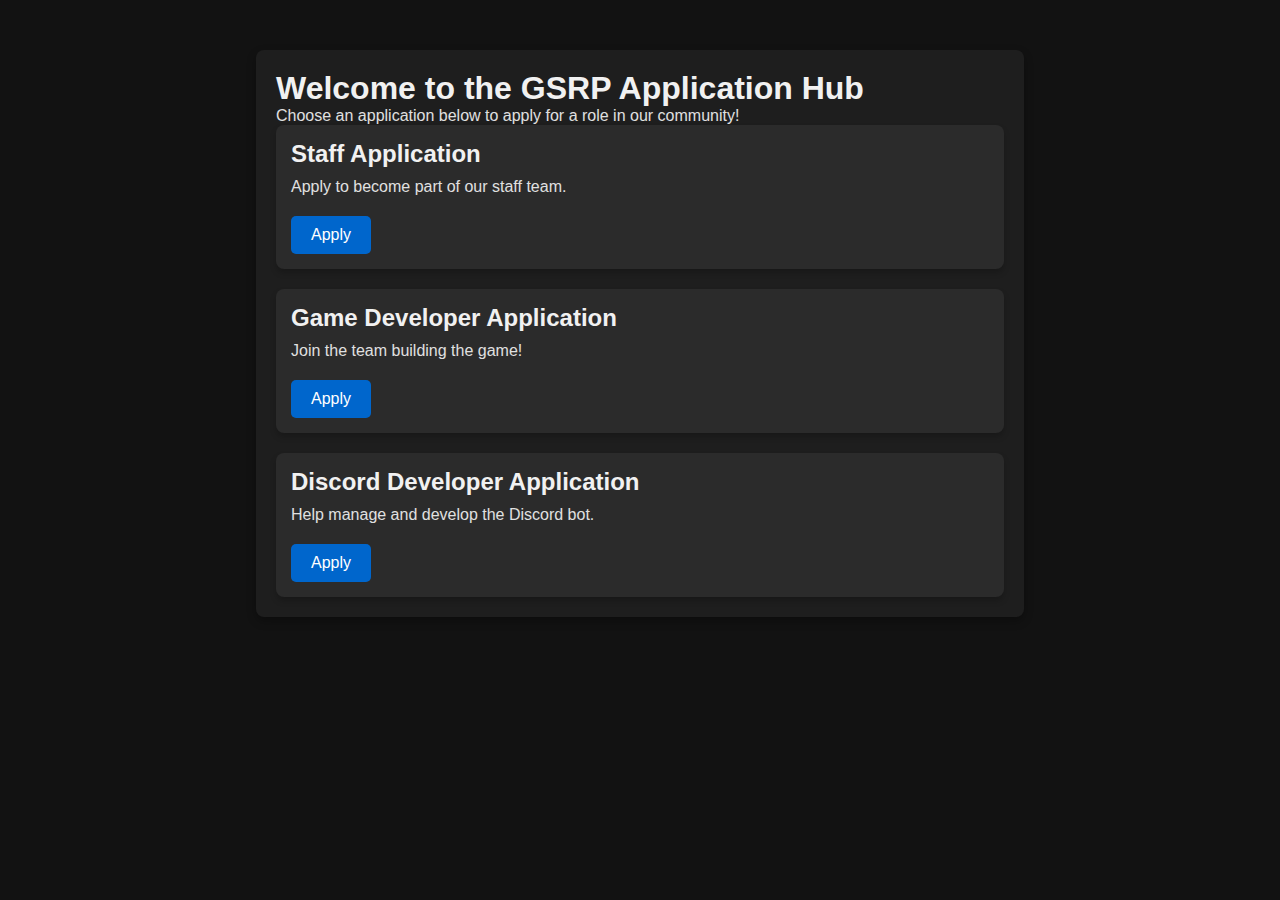
<file: index.html>
<!DOCTYPE html>
<html lang="en">
<head>
    <meta charset="UTF-8">
    <meta name="viewport" content="width=device-width, initial-scale=1.0">
    <title>GSRP Application Hub</title>
    <link rel="stylesheet" href="styles.css">
</head>
<body>
    <div class="container">
        <h1>Welcome to the GSRP Application Hub</h1>
        <p>Choose an application below to apply for a role in our community!</p>

        <div class="app-card-container">
            <!-- Staff Application -->
            <div class="app-card">
                <h2>Staff Application</h2>
                <p>Apply to become part of our staff team.</p>
                <a href="staffapp.html" class="apply-btn">Apply</a>
            </div>

            <!-- Game Developer Application -->
            <div class="app-card">
                <h2>Game Developer Application</h2>
                <p>Join the team building the game!</p>
                <a href="gamedevapp.html" class="apply-btn">Apply</a>
            </div>

            <!-- Discord Developer Application -->
            <div class="app-card">
                <h2>Discord Developer Application</h2>
                <p>Help manage and develop the Discord bot.</p>
                <a href="discorddevapp.html" class="apply-btn">Apply</a>
            </div>
        </div>
    </div>
</body>
</html>
</file>
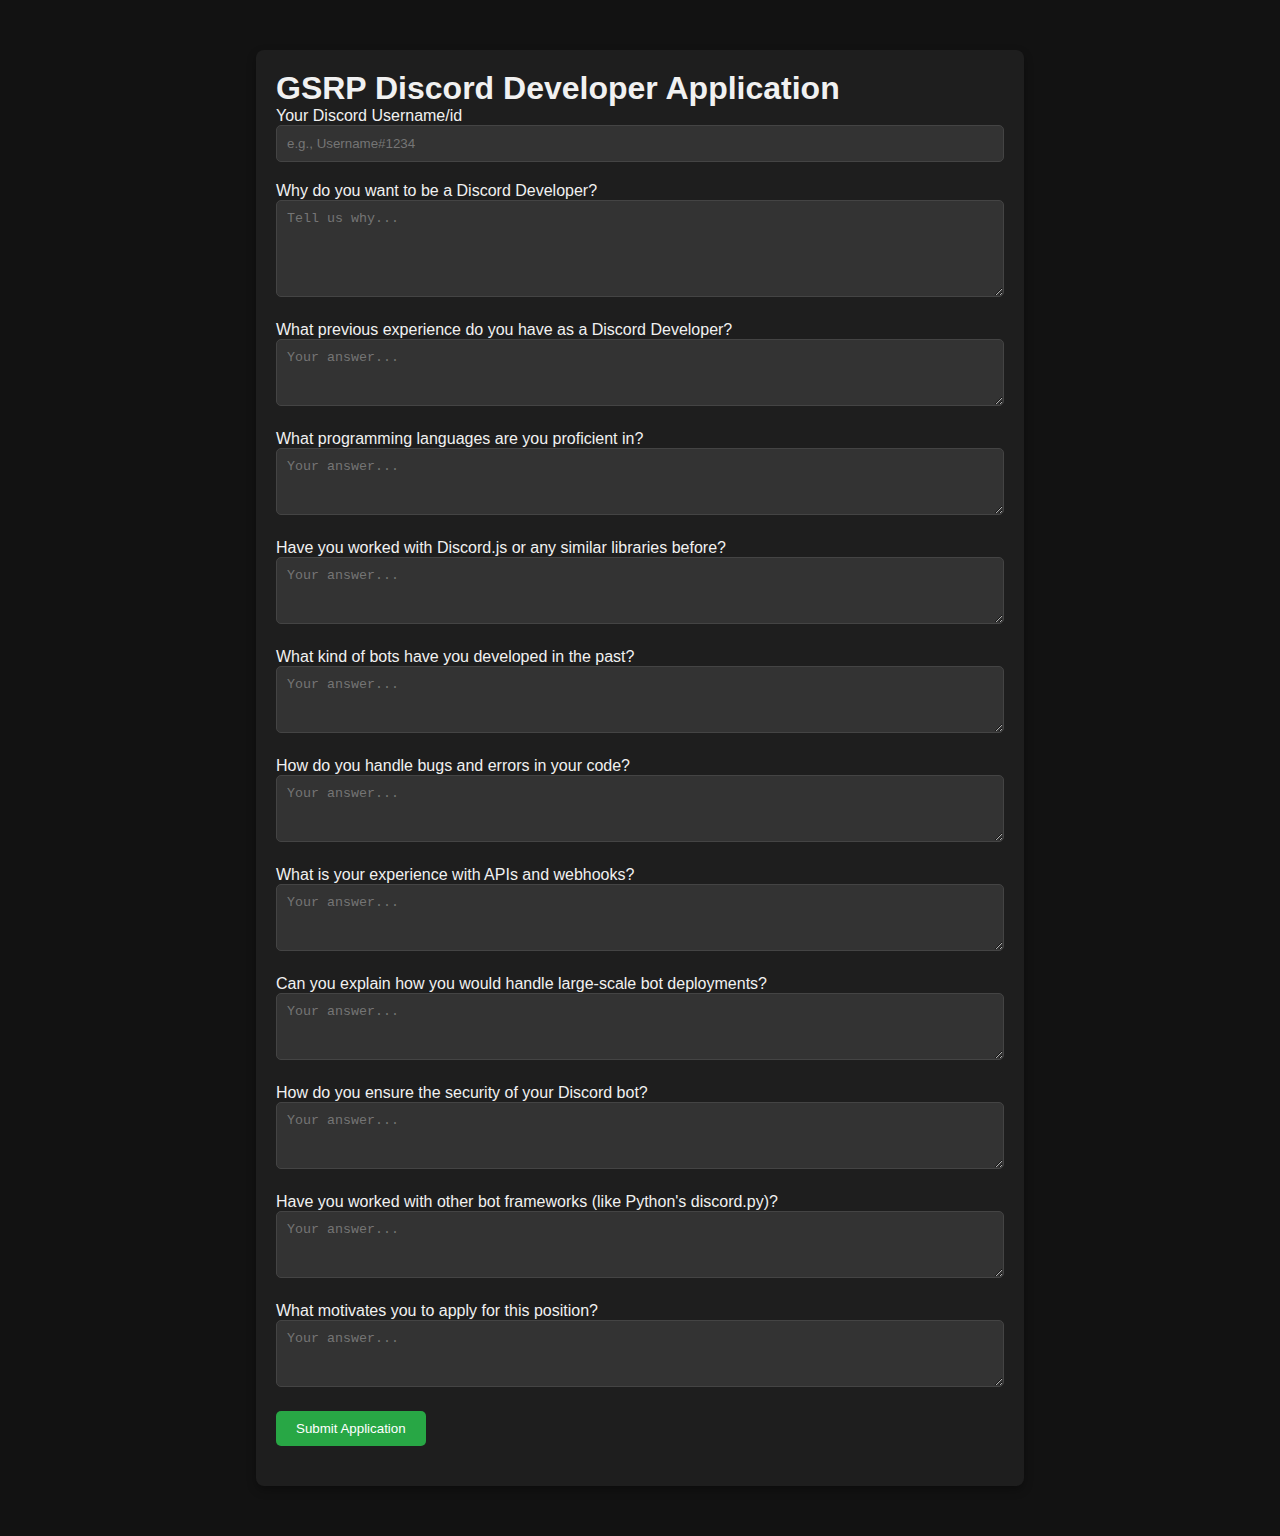
<file: discorddevapp.html>
<!-- Discord Developer Application -->
<!DOCTYPE html>
<html lang="en">
<head>
    <meta charset="UTF-8">
    <meta name="viewport" content="width=device-width, initial-scale=1.0">
    <title>Discord Developer Application - GSRP</title>
    <link rel="stylesheet" href="styles.css">
</head>
<body>
    <div class="container">
        <h1>GSRP Discord Developer Application</h1>
        <form id="discordDevForm">
            <label for="applicant">Your Discord Username/id</label>
            <input type="text" id="applicant" name="applicant" placeholder="e.g., Username#1234" required>
            
            <label for="reason">Why do you want to be a Discord Developer?</label>
            <textarea id="reason" name="reason" placeholder="Tell us why..." rows="5" required></textarea>

            <!-- 10 Questions for Discord Developer -->
            <label for="question1">What previous experience do you have as a Discord Developer?</label>
            <textarea id="question1" name="question1" placeholder="Your answer..." rows="3" required></textarea>

            <label for="question2">What programming languages are you proficient in?</label>
            <textarea id="question2" name="question2" placeholder="Your answer..." rows="3" required></textarea>

            <label for="question3">Have you worked with Discord.js or any similar libraries before?</label>
            <textarea id="question3" name="question3" placeholder="Your answer..." rows="3" required></textarea>

            <label for="question4">What kind of bots have you developed in the past?</label>
            <textarea id="question4" name="question4" placeholder="Your answer..." rows="3" required></textarea>

            <label for="question5">How do you handle bugs and errors in your code?</label>
            <textarea id="question5" name="question5" placeholder="Your answer..." rows="3" required></textarea>

            <label for="question6">What is your experience with APIs and webhooks?</label>
            <textarea id="question6" name="question6" placeholder="Your answer..." rows="3" required></textarea>

            <label for="question7">Can you explain how you would handle large-scale bot deployments?</label>
            <textarea id="question7" name="question7" placeholder="Your answer..." rows="3" required></textarea>

            <label for="question8">How do you ensure the security of your Discord bot?</label>
            <textarea id="question8" name="question8" placeholder="Your answer..." rows="3" required></textarea>

            <label for="question9">Have you worked with other bot frameworks (like Python's discord.py)?</label>
            <textarea id="question9" name="question9" placeholder="Your answer..." rows="3" required></textarea>

            <label for="question10">What motivates you to apply for this position?</label>
            <textarea id="question10" name="question10" placeholder="Your answer..." rows="3" required></textarea>

            <button type="submit">Submit Application</button>
        </form>
        <div id="responseMessage"></div>
    </div>
    
    <script src="app.js"></script>
</body>
</html>
</file>
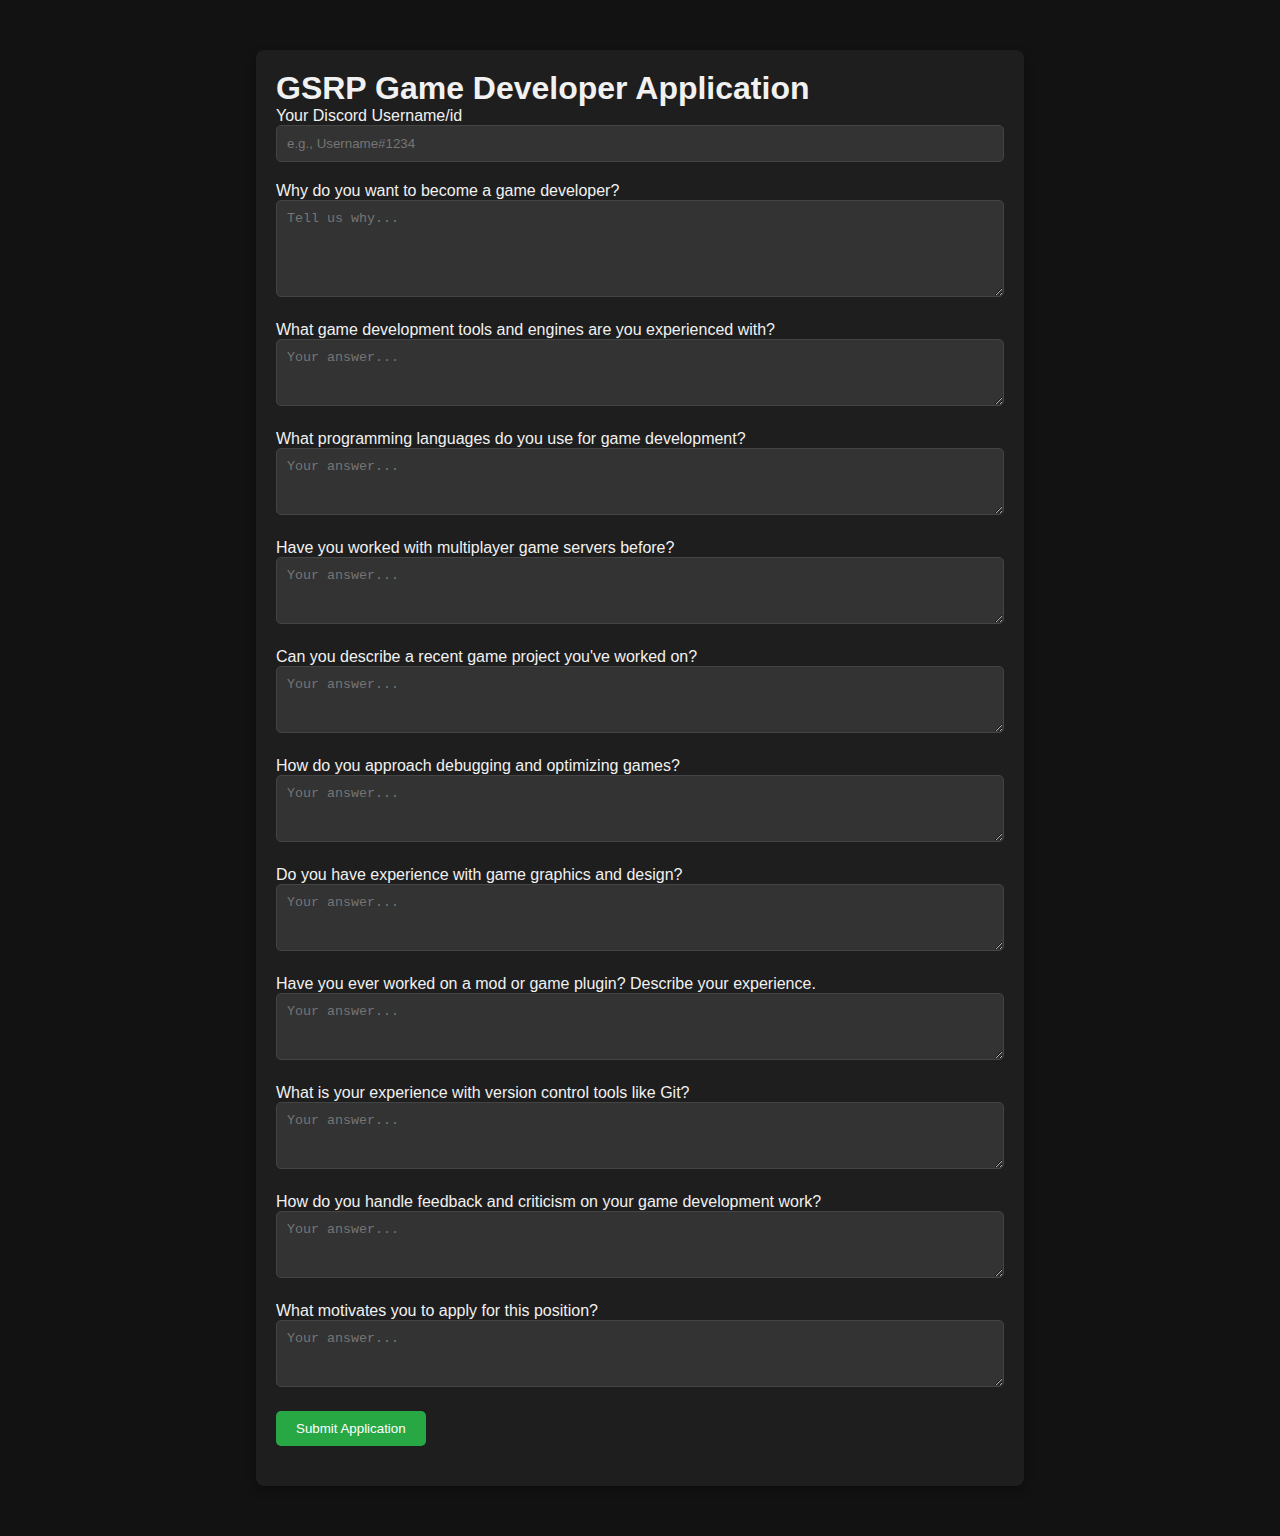
<file: gamedevapp.html>
<!-- Game Developer Application -->
<!DOCTYPE html>
<html lang="en">
<head>
    <meta charset="UTF-8">
    <meta name="viewport" content="width=device-width, initial-scale=1.0">
    <title>Game Developer Application - GSRP</title>
    <link rel="stylesheet" href="styles.css">
</head>
<body>
    <div class="container">
        <h1>GSRP Game Developer Application</h1>
        <form id="gameDevForm">
            <label for="applicant">Your Discord Username/id</label>
            <input type="text" id="applicant" name="applicant" placeholder="e.g., Username#1234" required>
            
            <label for="reason">Why do you want to become a game developer?</label>
            <textarea id="reason" name="reason" placeholder="Tell us why..." rows="5" required></textarea>

            <!-- 10 Questions for Game Developer -->
            <label for="question1">What game development tools and engines are you experienced with?</label>
            <textarea id="question1" name="question1" placeholder="Your answer..." rows="3" required></textarea>

            <label for="question2">What programming languages do you use for game development?</label>
            <textarea id="question2" name="question2" placeholder="Your answer..." rows="3" required></textarea>

            <label for="question3">Have you worked with multiplayer game servers before?</label>
            <textarea id="question3" name="question3" placeholder="Your answer..." rows="3" required></textarea>

            <label for="question4">Can you describe a recent game project you've worked on?</label>
            <textarea id="question4" name="question4" placeholder="Your answer..." rows="3" required></textarea>

            <label for="question5">How do you approach debugging and optimizing games?</label>
            <textarea id="question5" name="question5" placeholder="Your answer..." rows="3" required></textarea>

            <label for="question6">Do you have experience with game graphics and design?</label>
            <textarea id="question6" name="question6" placeholder="Your answer..." rows="3" required></textarea>

            <label for="question7">Have you ever worked on a mod or game plugin? Describe your experience.</label>
            <textarea id="question7" name="question7" placeholder="Your answer..." rows="3" required></textarea>

            <label for="question8">What is your experience with version control tools like Git?</label>
            <textarea id="question8" name="question8" placeholder="Your answer..." rows="3" required></textarea>

            <label for="question9">How do you handle feedback and criticism on your game development work?</label>
            <textarea id="question9" name="question9" placeholder="Your answer..." rows="3" required></textarea>

            <label for="question10">What motivates you to apply for this position?</label>
            <textarea id="question10" name="question10" placeholder="Your answer..." rows="3" required></textarea>

            <button type="submit">Submit Application</button>
        </form>
        <div id="responseMessage"></div>
    </div>

    <script src="app.js"></script>
</body>
</html>
</file>
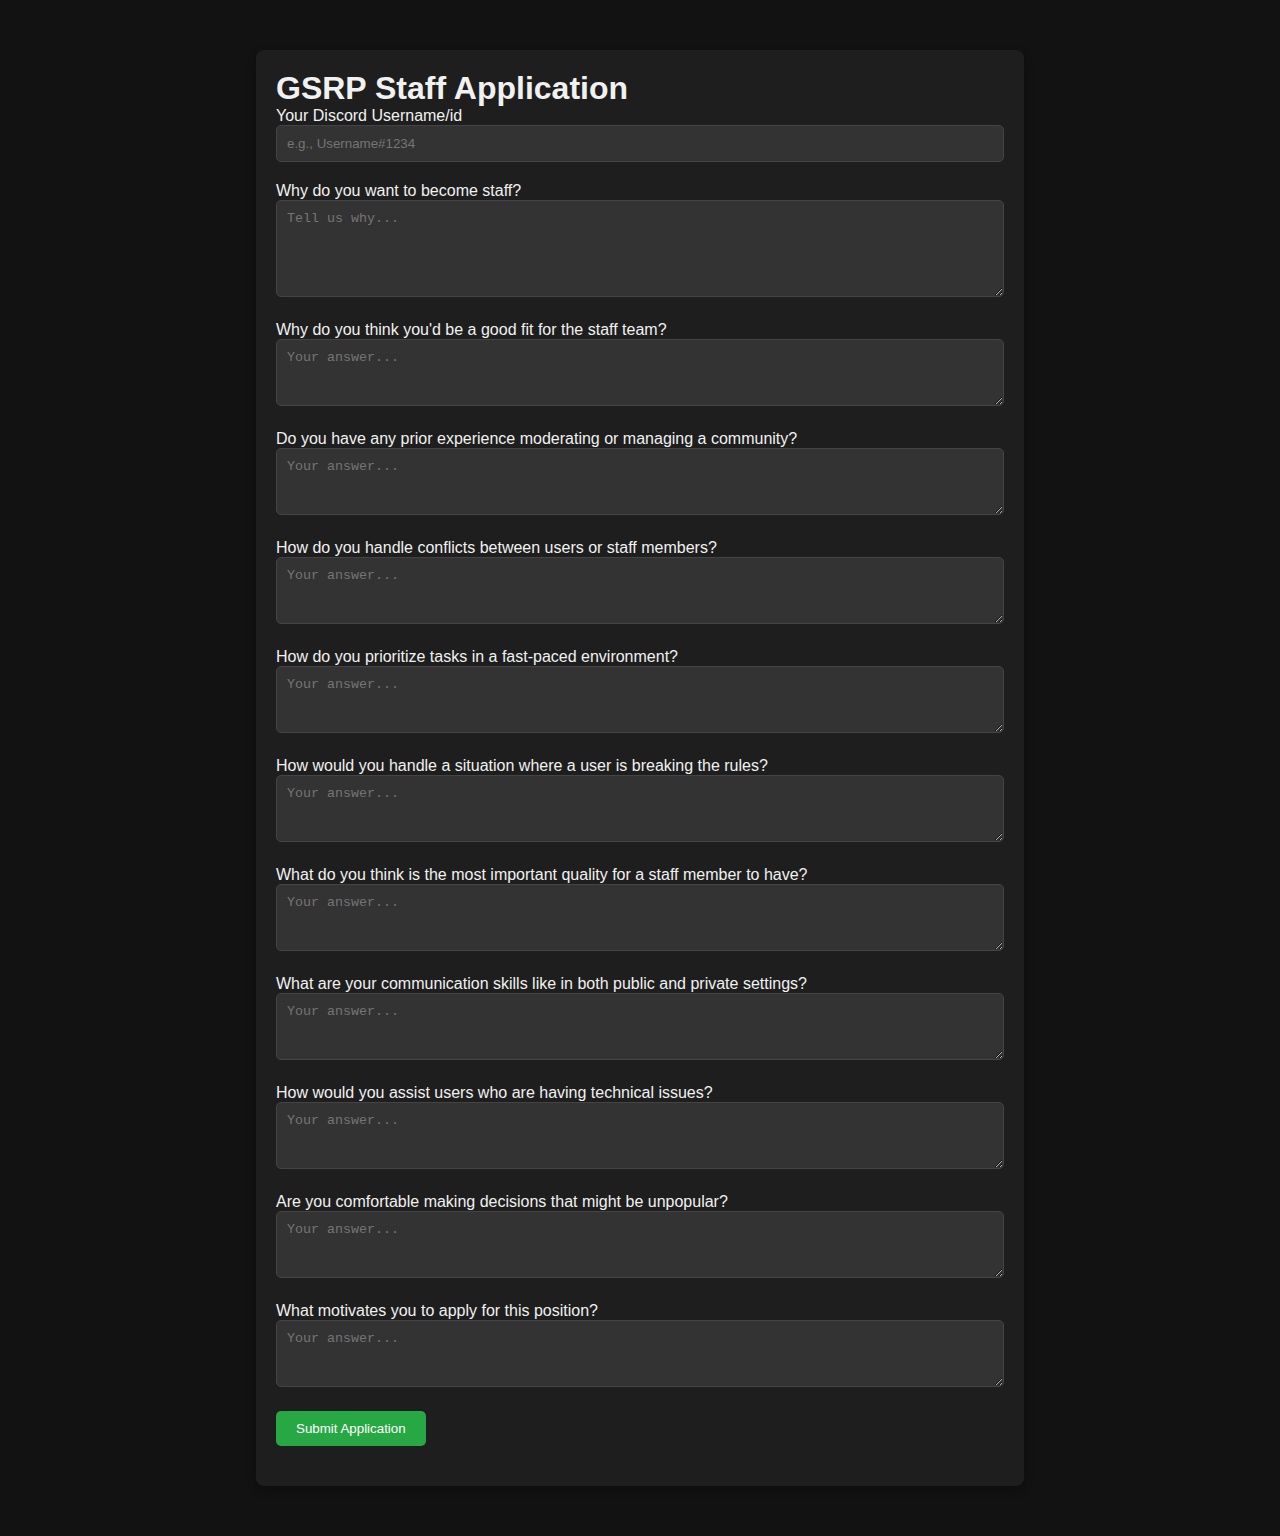
<file: staffapp.html>
<!-- Staff Application -->
<!DOCTYPE html>
<html lang="en">
<head>
    <meta charset="UTF-8">
    <meta name="viewport" content="width=device-width, initial-scale=1.0">
    <title>Staff Application - GSRP</title>
    <link rel="stylesheet" href="styles.css">
</head>
<body>
    <div class="container">
        <h1>GSRP Staff Application</h1>
        <form id="staffForm">
            <label for="applicant">Your Discord Username/id</label>
            <input type="text" id="applicant" name="applicant" placeholder="e.g., Username#1234" required>
            
            <label for="reason">Why do you want to become staff?</label>
            <textarea id="reason" name="reason" placeholder="Tell us why..." rows="5" required></textarea>

            <!-- 10 Questions for Staff -->
            <label for="question1">Why do you think you'd be a good fit for the staff team?</label>
            <textarea id="question1" name="question1" placeholder="Your answer..." rows="3" required></textarea>

            <label for="question2">Do you have any prior experience moderating or managing a community?</label>
            <textarea id="question2" name="question2" placeholder="Your answer..." rows="3" required></textarea>

            <label for="question3">How do you handle conflicts between users or staff members?</label>
            <textarea id="question3" name="question3" placeholder="Your answer..." rows="3" required></textarea>

            <label for="question4">How do you prioritize tasks in a fast-paced environment?</label>
            <textarea id="question4" name="question4" placeholder="Your answer..." rows="3" required></textarea>

            <label for="question5">How would you handle a situation where a user is breaking the rules?</label>
            <textarea id="question5" name="question5" placeholder="Your answer..." rows="3" required></textarea>

            <label for="question6">What do you think is the most important quality for a staff member to have?</label>
            <textarea id="question6" name="question6" placeholder="Your answer..." rows="3" required></textarea>

            <label for="question7">What are your communication skills like in both public and private settings?</label>
            <textarea id="question7" name="question7" placeholder="Your answer..." rows="3" required></textarea>

            <label for="question8">How would you assist users who are having technical issues?</label>
            <textarea id="question8" name="question8" placeholder="Your answer..." rows="3" required></textarea>

            <label for="question9">Are you comfortable making decisions that might be unpopular?</label>
            <textarea id="question9" name="question9" placeholder="Your answer..." rows="3" required></textarea>

            <label for="question10">What motivates you to apply for this position?</label>
            <textarea id="question10" name="question10" placeholder="Your answer..." rows="3" required></textarea>

            <button type="submit">Submit Application</button>
        </form>
        <div id="responseMessage"></div>
    </div>

    <script src="app.js"></script>
</body>
</html>
</file>
<file: styles.css>
* {
    margin: 0;
    padding: 0;
    box-sizing: border-box;
}

body {
    font-family: Arial, sans-serif;
    background-color: #121212;
    color: #e0e0e0;
}

.container {
    width: 60%;
    margin: 50px auto;
    background-color: #1e1e1e;
    padding: 20px;
    border-radius: 8px;
    box-shadow: 0 4px 10px rgba(0, 0, 0, 0.3);
}

h1, h2 {
    color: #f1f1f1;
}

.app-card-container {
    display: flex;
    flex-direction: column;
    gap: 20px;
}

.app-card {
    background-color: #2b2b2b;
    padding: 15px;
    border-radius: 8px;
    box-shadow: 0 4px 6px rgba(0, 0, 0, 0.2);
}

.app-card h2 {
    margin-bottom: 10px;
}

.app-card p {
    margin-bottom: 20px;
}

.apply-btn {
    background-color: #0066cc;
    color: white;
    padding: 10px 20px;
    text-decoration: none;
    border-radius: 5px;
    display: inline-block;
    transition: background-color 0.3s ease;
}

.apply-btn:hover {
    background-color: #005bb5;
}

form label {
    color: #f1f1f1;
    margin-bottom: 10px;
}

form input, form textarea {
    width: 100%;
    padding: 10px;
    margin-bottom: 20px;
    background-color: #333;
    border: 1px solid #444;
    color: #f1f1f1;
    border-radius: 5px;
}

form button {
    padding: 10px 20px;
    background-color: #28a745;
    color: white;
    border: none;
    border-radius: 5px;
    cursor: pointer;
}

form button:hover {
    background-color: #218838;
}

#responseMessage {
    margin-top: 20px;
    font-size: 16px;
    font-weight: bold;
}
</file>
